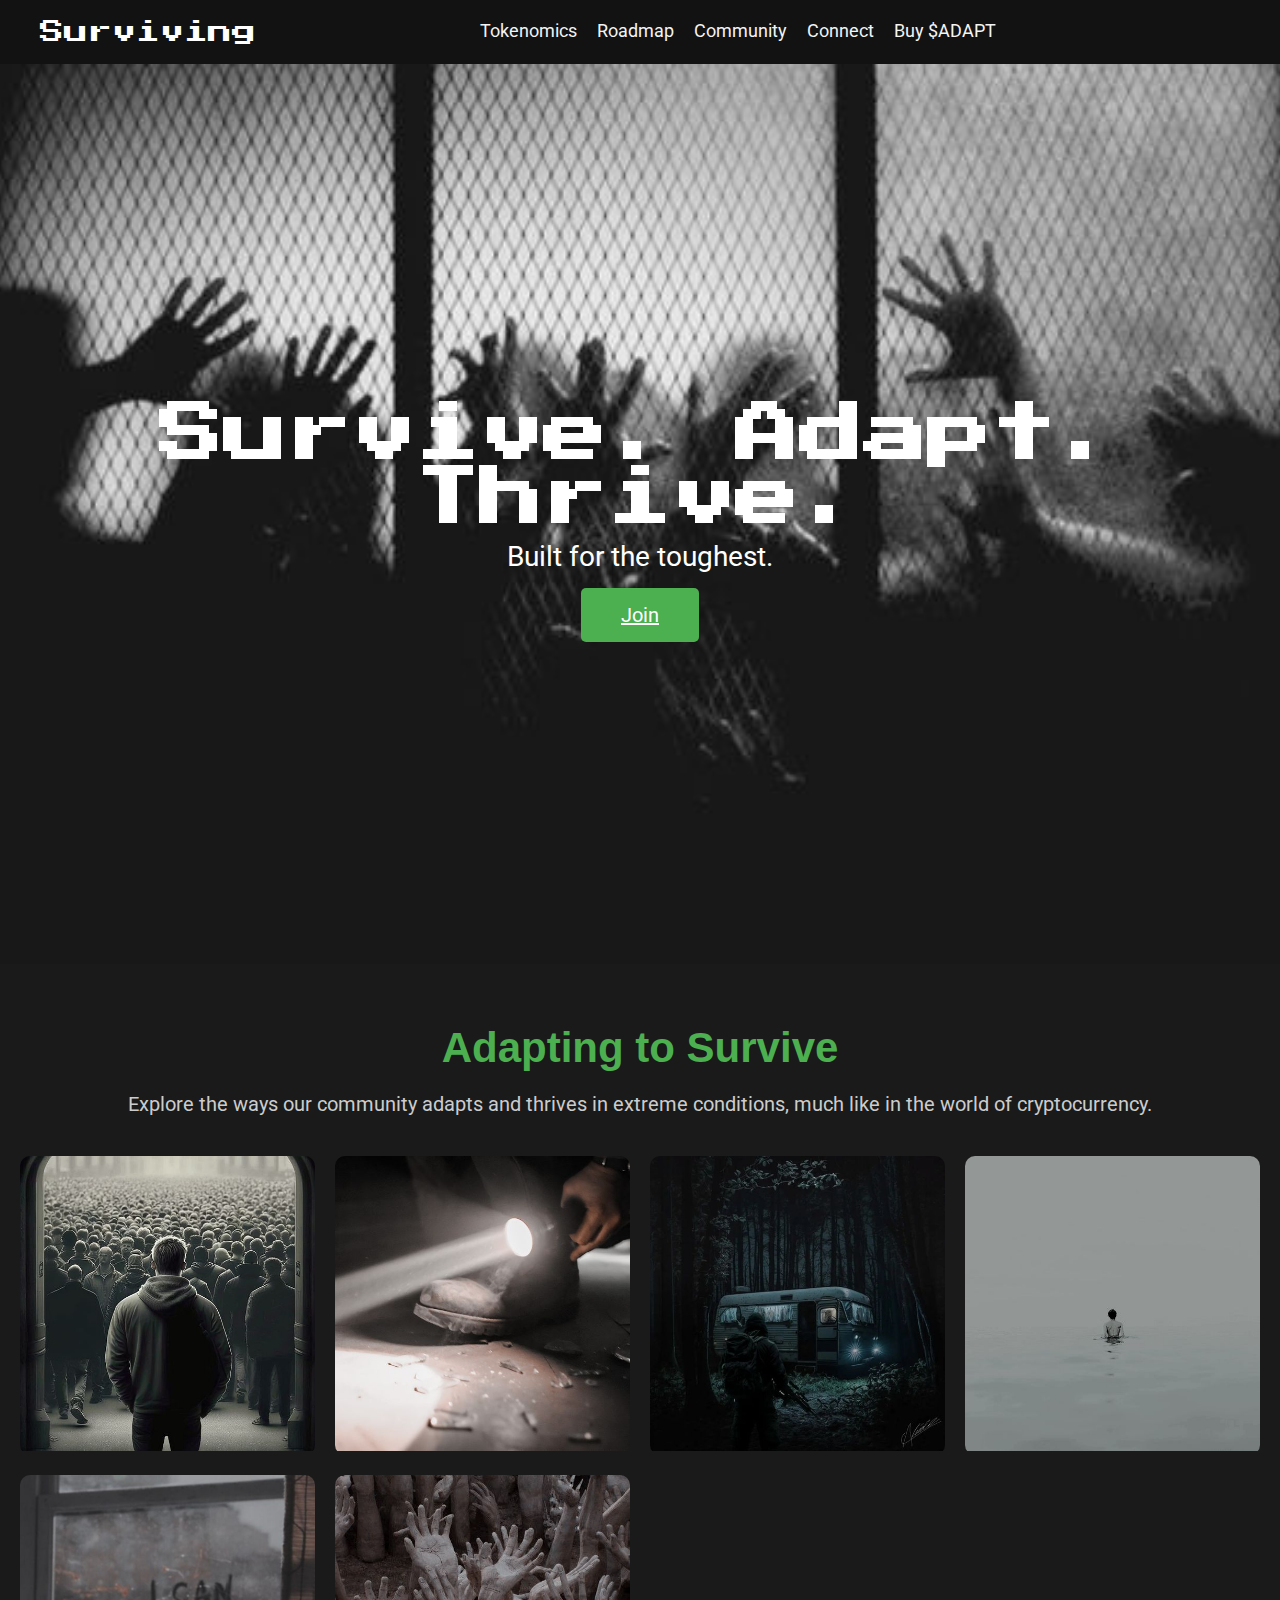
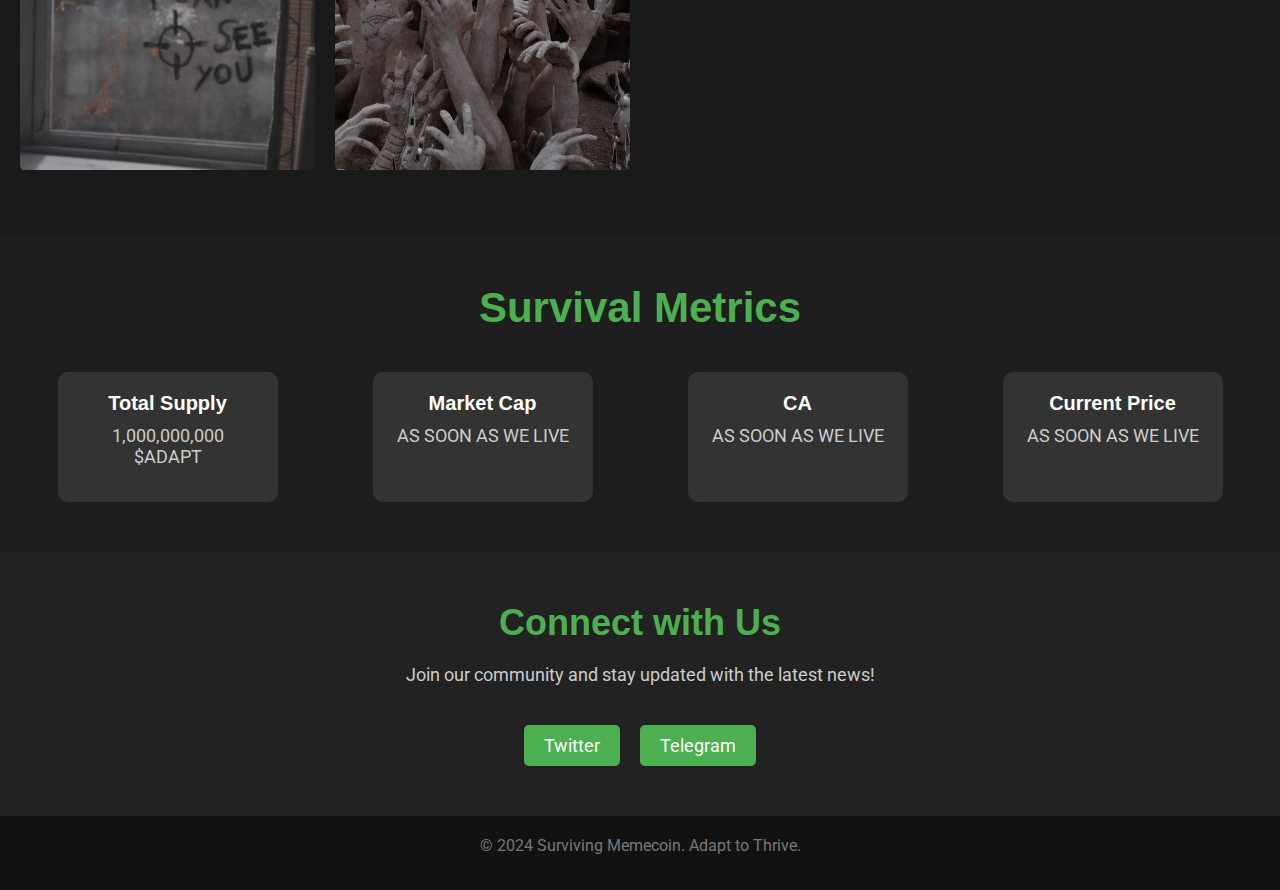
<file: index.html>
<!DOCTYPE html>
<html lang="en">
<head>
    <meta charset="UTF-8">
    <meta name="viewport" content="width=device-width, initial-scale=1.0">
    <title>Surviving - Memecoin</title>
    <link rel="stylesheet" href="styles.css">
    <link href="https://fonts.googleapis.com/css2?family=Roboto:wght@400;700&family=Press+Start+2P&display=swap" rel="stylesheet">
    <style>
        html {
            scroll-behavior: smooth; /* For smooth scrolling */
        }
    </style>
</head>
<body>
    <!-- Navbar -->
    <header>
        <div class="navbar">
            <div class="logo">Surviving</div>
            <nav>
                <ul class="nav-links">
                    <li><a href="#tokenomics">Tokenomics</a></li>
                    <li><a href="#roadmap">Roadmap</a></li>
                    <li><a href="#community">Community</a></li>
                    <li><a href="#socials">Connect</a></li>
                    <li><a href="https://pump.fun/board" class="cta-buy" target="_blank">Buy $ADAPT</a></li> <!-- Updated link -->
                </ul>
            </nav>
            <div class="hamburger" id="hamburger">
                <span class="bar"></span>
                <span class="bar"></span>
                <span class="bar"></span>
            </div>
        </div>
    </header>

    <section class="hero">
        <div class="hero-content">
            <h1>Survive. Adapt. Thrive.</h1>
            <p>Built for the toughest.</p>
            <a href="https://t.me/+iwNuQq--3aU4NzQ0"
            " class="cta-button" target="_blank">Join</a> <!-- Updated link -->
        </div>
    </section>

    <!-- Adaptation Gallery Section -->
    <section id="adapt-gallery" class="gallery">
        <h2>Adapting to Survive</h2>
        <p class="gallery-intro">Explore the ways our community adapts and thrives in extreme conditions, much like in the world of cryptocurrency.</p>
        <div class="gallery-grid">
            <div class="gallery-item">
                <img src="3f1525a87b89fdc08a0429127a4a4a87.jpg" alt="Survival in the Desert">
                <div class="gallery-caption">Surviving the Desert</div>
            </div>
            <div class="gallery-item">
                <img src="86a223e8ac535d6f80185e54288cbc0a.jpg" alt="Adaptation in the Jungle">
                <div class="gallery-caption">Adaptation in the Jungle</div>
            </div>
            <div class="gallery-item">
                <img src="230fee5fd5d7b15660fb6d0704a89af2.jpg" alt="Building Shelter">
                <div class="gallery-caption">Building Shelter from Nothing</div>
            </div>
            <div class="gallery-item">
                <img src="499ca35886f1bd5a3a82ae219e4fa7c5.jpg" alt="Extreme Cold">
                <div class="gallery-caption">Thriving in Extreme Cold</div>
            </div>
            <div class="gallery-item">
                <img src="670ab75723c0a3dc4afcfb3fca169b06.jpg" alt="Urban Survival">
                <div class="gallery-caption">Surviving Urban Chaos</div>
            </div>
            <div class="gallery-item">
                <img src="9854acca2e6a68c1b5d70ce4241b5874.jpg" alt="Adaptation under Water">
                <div class="gallery-caption">Adaptation Underwater</div>
            </div>
        </div>
    </section>

    <!-- Token Metrics Section -->
    <section id="tokenomics" class="metrics">
        <h2>Survival Metrics</h2>
        <div class="metrics-content">
            <div class="metric-box">
                <h3>Total Supply</h3>
                <p>1,000,000,000 $ADAPT</p>
            </div>
            <div class="metric-box">
                <h3>Market Cap</h3>
                <p>AS SOON AS WE LIVE</p>
            </div>
            <div class="metric-box">
                <h3>CA</h3>
                <p>AS SOON AS WE LIVE</p>
            </div>
            <div class="metric-box">
                <h3>Current Price</h3>
                <p>AS SOON AS WE LIVE</p>
            </div>
        </div>
    </section>

    <!-- Socials Section -->
    <section id="socials" class="socials">
        <h2>Connect with Us</h2>
        <p>Join our community and stay updated with the latest news!</p>
        <div class="socials-links">
            <a href="https://x.com/adapt_memecoin" target="_blank" class="social-link">Twitter</a>
            <a href="https://t.me/+iwNuQq--3aU4NzQ0 " target="_blank" class="social-link">Telegram</a>
        </div>
    </section>

    <!-- Footer -->
    <footer>
        <p>© 2024 Surviving Memecoin. Adapt to Thrive.</p>
    </footer>

    <!-- JavaScript for Navigation Menu -->
    <script>
        const hamburger = document.getElementById('hamburger');
        const navLinks = document.querySelector('.nav-links');

        hamburger.addEventListener('click', () => {
            navLinks.classList.toggle('active');
            hamburger.classList.toggle('active');
        });
    </script>
</body>
</html>
</file>
<file: styles.css>
/* General Styles */
* {
    margin: 0;
    padding: 0;
    box-sizing: border-box;
}

body {
    font-family: 'Roboto', sans-serif;
    background-color: #1f1f1f;
    color: #f4f4f4;
}

h1, h2, h3, h4, p {
    margin-bottom: 15px;
}

/* Navbar */
.navbar {
    display: flex;
    justify-content: space-between;
    padding: 20px 40px;
    background-color: #121212;
    position: sticky;
    top: 0;
    z-index: 1000;
}

.navbar .logo {
    font-family: 'Press Start 2P', cursive;
    font-size: 24px;
    color: #fff;
}

.navbar nav ul {
    display: flex;
    list-style: none;
}

.navbar nav ul li {
    margin-right: 20px;
}

.navbar nav ul li a {
    color: #f4f4f4;
    text-decoration: none;
    font-size: 18px; /* Increased font size */
    transition: color 0.3s ease;
}

.navbar nav ul li a:hover {
    color: #4CAF50;
}

/* Hero Section */
.hero {
    height: 100vh;
    background: url('c7aa93a5264b6f8d241d58c0b36d829c.jpg') center/cover no-repeat;
    display: flex;
    justify-content: center;
    align-items: center;
    text-align: center;
    color: #fff;
}

.hero-content h1 {
    font-size: 64px; /* Increased font size for title */
    font-family: 'Press Start 2P', cursive;
    margin-bottom: 10px; /* Space below the title */
}

.hero-content p {
    font-size: 28px; /* Increased font size for subtitle */
    margin-bottom: 30px;
}

.cta-button {
    background-color: #4CAF50;
    color: #fff;
    padding: 15px 40px; /* Increased button padding */
    border: none;
    font-size: 20px; /* Increased button font size */
    cursor: pointer;
    transition: background-color 0.3s ease;
    border-radius: 5px; /* Slightly rounded corners for the button */
}

.cta-button:hover {
    background-color: #388E3C;
}

/* Other sections remain unchanged... */


/* Metrics Section */
/* Token Metrics Section */
.metrics {
    padding: 50px 20px; /* Padding for metrics section */
    background-color: #1e1e1e; /* Darker background color */
    text-align: center; /* Center text */
    animation: fadeIn 0.5s ease-in; /* Fade-in animation */
}

.metrics h2 {
    font-size: 42px; /* Increased title size */
    margin-bottom: 40px; /* Space below title */
    color: #4CAF50; /* Title color */
    font-family: 'Raleway', sans-serif; /* New font for the title */
    transition: color 0.3s ease; /* Transition for color change */
}

.metrics h2:hover {
    color: #fff; /* Change color on hover */
}

.metrics-content {
    display: flex; /* Flexbox for layout */
    justify-content: space-around; /* Space between items */
    flex-wrap: wrap; /* Wrap items on small screens */
    gap: 20px; /* Space between items */
}

.metric-box {
    background-color: #333; /* Box color */
    padding: 20px; /* Box padding */
    border-radius: 10px; /* Rounded corners */
    width: 220px; /* Fixed width */
    transition: transform 0.3s ease, box-shadow 0.3s ease; /* Animation for scale and shadow */
}

.metric-box:hover {
    transform: translateY(-5px); /* Lift effect on hover */
    box-shadow: 0 4px 15px rgba(0, 0, 0, 0.3); /* Shadow effect */
}

.metric-box h3 {
    font-size: 20px; /* Title size */
    margin-bottom: 10px; /* Space below title */
    color: #fff; /* Title color */
    font-family: 'Raleway', sans-serif; /* New font for titles */
}

.metric-box p {
    font-size: 18px; /* Paragraph size */
    color: #ccc; /* Paragraph color */
}

/* Fade-in animation */
@keyframes fadeIn {
    from {
        opacity: 0;
        transform: translateY(20px);
    }
    to {
        opacity: 1;
        transform: translateY(0);
    }
}


/* About Section */
.about {
    padding: 50px 20px; /* Padding for about section */
    background-color: #1e1e1e; /* Background color */
}

.about h2 {
    text-align: center; /* Center title */
    font-size: 36px; /* Title size */
    margin-bottom: 30px; /* Space below title */
}

.about-content {
    max-width: 800px; /* Max width for content */
    margin: 0 auto; /* Center content */
    font-size: 18px; /* Paragraph size */
    line-height: 1.6; /* Line height for readability */
    text-align: center; /* Center text */
}

/* Footer */
footer {
    padding: 20px; /* Padding for footer */
    text-align: center; /* Center text */
    background-color: #121212; /* Background color */
    color: #777; /* Text color */
}

/* Add the new Google Font */
@import url('https://fonts.googleapis.com/css2?family=Roboto:wght@400;700&family=Raleway:wght@400;700&display=swap');

/* Adaptation Gallery Section */
.gallery {
    padding: 60px 20px; /* Padding for gallery section */
    background-color: #1a1a1a; /* Darker background color */
    text-align: center; /* Center text */
    animation: fadeIn 0.5s ease-in; /* Fade-in animation for the gallery section */
}

.gallery h2 {
    font-size: 42px; /* Increased title size */
    margin-bottom: 20px; /* Space below title */
    color: #4CAF50; /* Title color */
    font-family: 'Raleway', sans-serif; /* New font for the title */
    transition: color 0.3s ease; /* Transition for color change */
}

.gallery h2:hover {
    color: #fff; /* Change color on hover */
}

.gallery-intro {
    font-size: 20px; /* Intro text size */
    margin-bottom: 40px; /* Space below intro */
    color: #ccc; /* Intro text color */
    font-family: 'Roboto', sans-serif; /* New font for the intro */
}

.gallery-grid {
    display: grid; /* Grid layout */
    grid-template-columns: repeat(auto-fit, minmax(250px, 1fr)); /* Responsive grid */
    gap: 20px; /* Space between items */
}

.gallery-item {
    position: relative; /* For absolute positioning of caption */
    overflow: hidden; /* Hide overflow */
    border-radius: 10px; /* Rounded corners */
    transition: transform 0.3s ease; /* Animation for scale */
}

.gallery-item:hover {
    transform: translateY(-10px); /* Lift effect on hover */
}

.gallery-item img {
    width: 100%; /* Full width */
    height: auto; /* Auto height */
    transition: transform 0.3s ease; /* Scale effect on hover */
}

.gallery-item:hover img {
    transform: scale(1.1); /* Scale on hover */
}

.gallery-caption {
    position: absolute; /* Absolute positioning */
    bottom: 0; /* Align to bottom */
    left: 0; /* Align to left */
    right: 0; /* Align to right */
    background-color: rgba(0, 0, 0, 0.7); /* Semi-transparent background */
    color: #fff; /* Text color */
    padding: 15px; /* Increased padding */
    font-size: 18px; /* Caption text size */
    font-family: 'Raleway', sans-serif; /* New font for captions */
    opacity: 0; /* Hidden by default */
    transition: opacity 0.3s ease, transform 0.3s ease; /* Fade in and scale effect */
    transform: translateY(10px); /* Start slightly below */
}

.gallery-item:hover .gallery-caption {
    opacity: 1; /* Show caption on hover */
    transform: translateY(0); /* Move into place */
}

/* Fade-in animation */
@keyframes fadeIn {
    from {
        opacity: 0;
        transform: translateY(20px);
    }
    to {
        opacity: 1;
        transform: translateY(0);
    }
}

/* Socials Section */
.socials {
    padding: 50px 20px; /* Padding for socials section */
    background-color: #222; /* Background color */
    text-align: center; /* Center text */
}

.socials h2 {
    font-size: 36px; /* Title size */
    margin-bottom: 20px; /* Space below title */
    color: #4CAF50; /* Title color */
    font-family: 'Raleway', sans-serif; /* Font for the title */
}

.socials p {
    font-size: 18px; /* Paragraph size */
    margin-bottom: 40px; /* Space below paragraph */
    color: #ccc; /* Paragraph color */
}

.socials-links {
    display: flex; /* Flexbox for layout */
    justify-content: center; /* Center links */
    gap: 20px; /* Space between links */
}

.social-link {
    background-color: #4CAF50; /* Button background color */
    color: #fff; /* Text color */
    padding: 10px 20px; /* Padding */
    border-radius: 5px; /* Rounded corners */
    text-decoration: none; /* Remove underline */
    font-size: 18px; /* Font size */
    transition: background-color 0.3s ease; /* Transition for background color */
}

.social-link:hover {
    background-color: #388E3C; /* Darker green on hover */
}

html {
    scroll-behavior: smooth;
}
</file>
